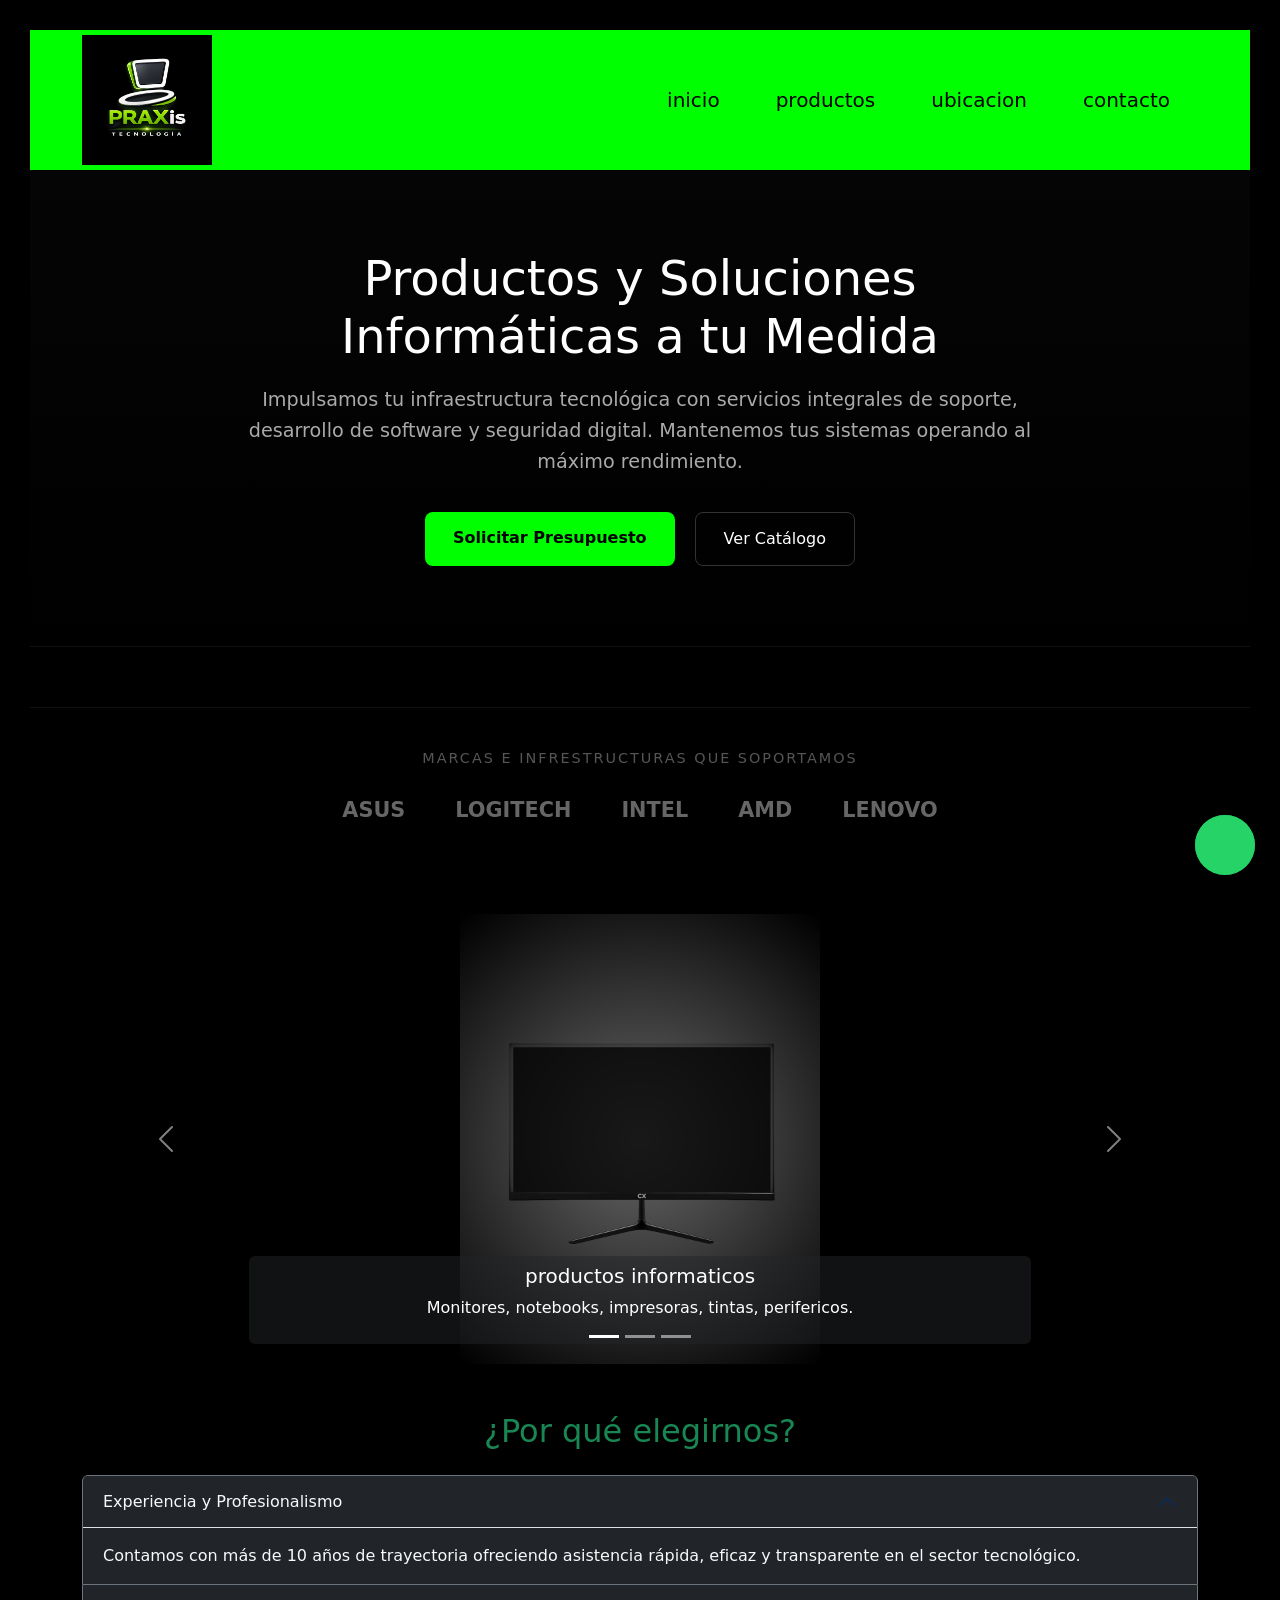
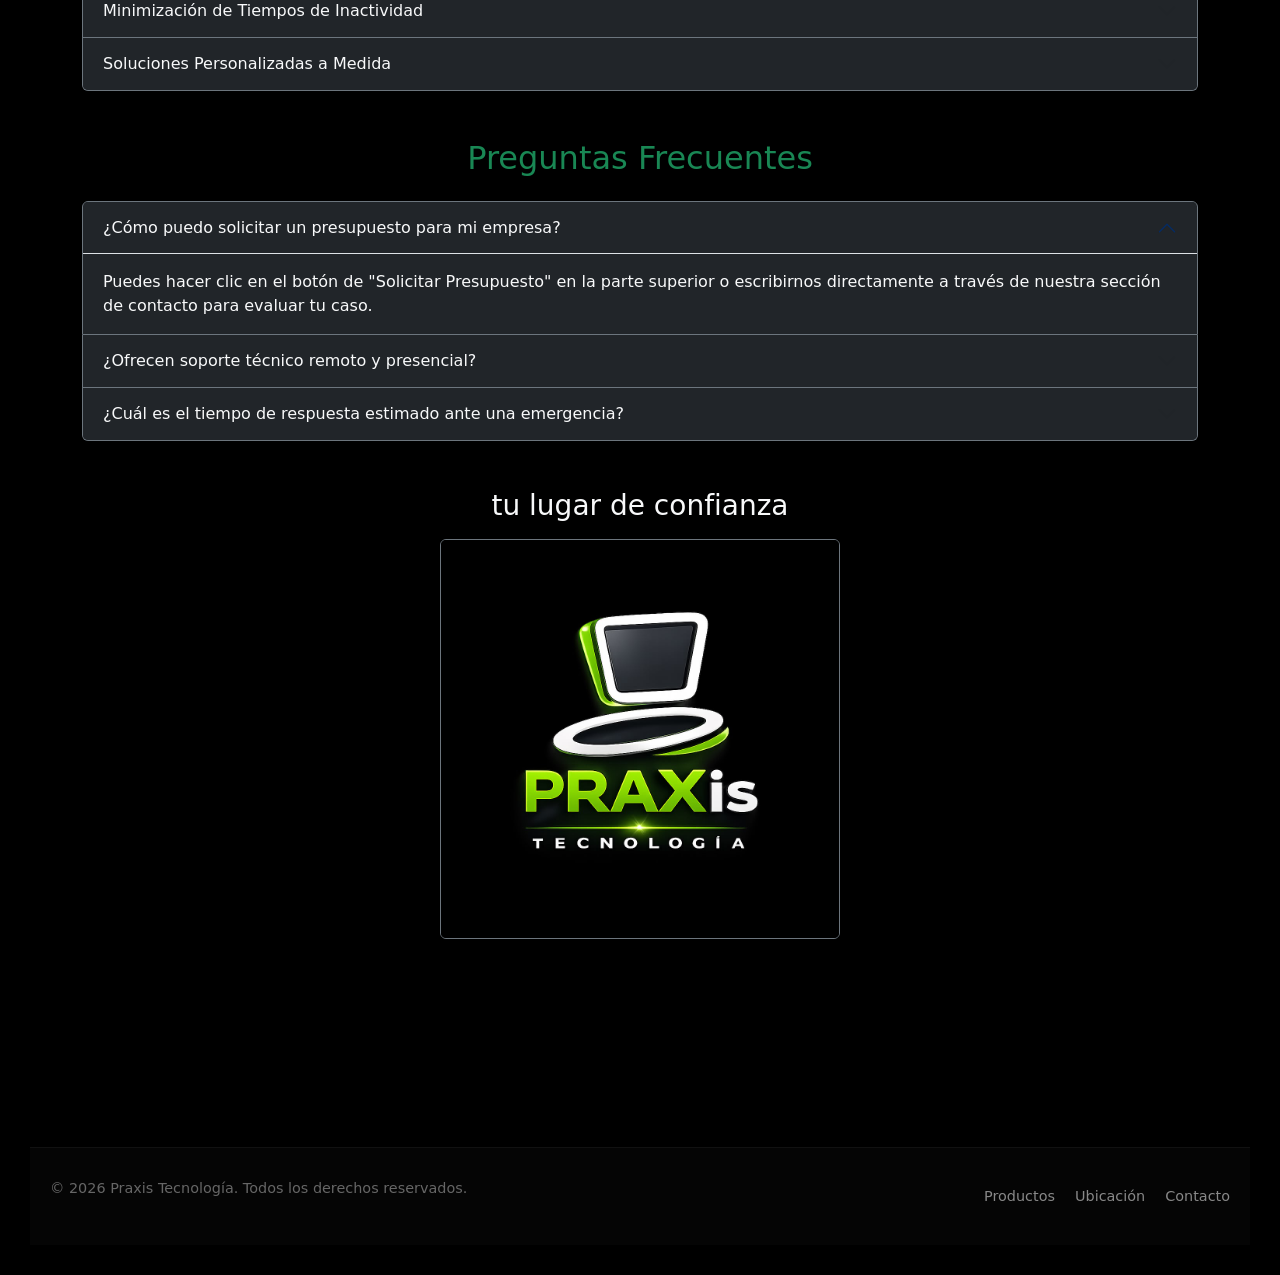
<file: index.html>
<!DOCTYPE html>
<html lang="es">
<head>
    <meta charset="UTF-8">
    <meta name="viewport" content="width=device-width, initial-scale=1.0">
    <title>praxis tecnologia</title>
    <link rel="stylesheet" href="./CSS/styles.css">
    <link href="https://cdn.jsdelivr.net/npm/bootstrap@5.3.8/dist/css/bootstrap.min.css" rel="stylesheet" integrity="sha384-sRIl4kxILFvY47J16cr9ZwB07vP4J8+LH7qKQnuqkuIAvNWLzeN8tE5YBujZqJLB" crossorigin="anonymous">

</head>
<body>

    <head>
<header class="site-header navbar navbar-expand-lg py-0" id="siteHeader">
    <div class="container header-inner">
        <a href="./index.html" class="brand navbar-brand" aria-label="Praxis Tecnología - Inicio">
            <img src="./media/praxis logo.jpeg" alt="Praxis Tecnología" class="header-logo elemento-flotante">
        </a>

        <button class="navbar-toggler border-0" type="button" data-bs-toggle="collapse" data-bs-target="#mainNav" aria-controls="mainNav" aria-expanded="false" aria-label="Navegación principal">
            <span class="navbar-toggler-icon"></span>
        </button>

        <nav class="collapse navbar-collapse justify-content-end main-nav" id="mainNav" aria-label="Navegación principal">
            <ul class="menu navbar-nav ms-auto align-items-center">
                <li class="nav-item"><a class="nav-link" href="#">inicio</a></li>
                <li class="nav-item"><a class="nav-link" href="./page/productos.html">productos</a></li>
                <li class="nav-item"><a class="nav-link" href="./page/ubicacion.html">ubicacion</a></li>
                <li class="nav-item"><a class="nav-link" href="./page/contactos.html">contacto</a></li>
            </ul>
        </nav>
    </div>
</header>

         <section class="hero-section">
    <div class="hero-content">
        <h1>Productos y Soluciones Informáticas a tu Medida</h1>
        <p>Impulsamos tu infraestructura tecnológica con servicios integrales de soporte, desarrollo de software y seguridad digital. Mantenemos tus sistemas operando al máximo rendimiento.</p>
        <div class="hero-buttons">
            <a href="./page/contactos.html" class="btn-hero-primary">Solicitar Presupuesto</a>
            <a href="./page/productos.html" class="btn-hero-secondary">Ver Catálogo</a>
        </div>
    </div>
</section>


<section class="marcas-section">
    <p>Marcas e Infrestructuras que Soportamos</p>
    <div class="marcas-grid">
        <span>ASUS</span>
        <span>LOGITECH</span>
        <span>INTEL</span>
        <span>AMD</span>
        <span>LENOVO</span>
    </div>
</section>

<div class="container my-5">

    <div id="miCarrusel" class="carousel slide mb-5" data-bs-ride="carousel">
        <div class="carousel-indicators">
            <button type="button" data-bs-target="#miCarrusel" data-bs-slide-to="0" class="active" aria-current="true" aria-label="Slide 1"></button>
            <button type="button" data-bs-target="#miCarrusel" data-bs-slide-to="1" aria-label="Slide 2"></button>
            <button type="button" data-bs-target="#miCarrusel" data-bs-slide-to="2" aria-label="Slide 3"></button>
        </div>
        <div class="carousel-inner rounded shadow">
            
            <div class="carousel-item active" data-bs-interval="5000">
                <img src="./media/monitores.png" class="d-block w-100" alt="Soporte y Tecnología" style="height: 450px; object-fit: contain;">
                <div class="carousel-caption d-none d-md-block bg-dark bg-opacity-50 rounded p-2">
                    <h5>productos informaticos</h5>
                    <p>Monitores, notebooks, impresoras, tintas, perifericos.</p>
                </div>
            </div>
            <!-- Imagen 2 -->
            <div class="carousel-item" data-bs-interval="5000">
                <img src="./media/taller-2.jpeg" class="d-block w-100" alt="Ciberseguridad" style="height: 450px; object-fit: contain;">
                <div class="carousel-caption d-none d-md-block bg-dark bg-opacity-50 rounded p-2">
                    <h5>Servicio tecnico oficial</h5>
                    <p>Servicio técnico especializado para la reparación y mantenimiento de equipos informáticos.</p>
                </div>
            </div>
            <!-- Imagen 3 -->
            <div class="carousel-item" data-bs-interval="5000">
                <img src="./media/libreria.png" class="d-block w-100" alt="Desarrollo Web" style="height: 450px; object-fit: contain;">
                <div class="carousel-caption d-none d-md-block bg-dark bg-opacity-50 rounded p-2">
                    <h5>Articulos de libreria</h5>
                    <p>Libros, cuadernos, biromes, y otros artículos de papelería.</p>
                </div>
            </div>
        </div>
        <!-- Controles de navegación lateral -->
        <button class="carousel-control-prev" type="button" data-bs-target="#miCarrusel" data-bs-slide="prev">
            <span class="carousel-control-prev-icon" aria-hidden="true"></span>
            <span class="visually-hidden">Anterior</span>
        </button>
        <button class="carousel-control-next" type="button" data-bs-target="#miCarrusel" data-bs-slide="next">
            <span class="carousel-control-next-icon" aria-hidden="true"></span>
            <span class="visually-hidden">Siguiente</span>
        </button>
    </div>

    <section class="mb-5">
        <h2 class="text-success mb-4 text-center">¿Por qué elegirnos?</h2>
        <div class="accordion" id="acordeonPorQueElegirnos">


            <div class="accordion-item bg-dark text-light border-secondary">
                <h3 class="accordion-header" id="headingOne">
                    <button class="accordion-button bg-dark text-light" type="button" data-bs-toggle="collapse" data-bs-target="#collapseOne" aria-expanded="true" aria-controls="collapseOne">
                        Experiencia y Profesionalismo
                    </button>
                </h3>
                <div id="collapseOne" class="accordion-collapse collapse show" aria-labelledby="headingOne" data-bs-parent="#acordeonPorQueElegirnos">
                    <div class="accordion-body">
                        Contamos con más de 10 años de trayectoria ofreciendo asistencia rápida, eficaz y transparente en el sector tecnológico.
                    </div>
                </div>
            </div>

            <div class="accordion-item bg-dark text-light border-secondary">
                <h3 class="accordion-header" id="headingTwo">
                    <button class="accordion-button collapsed bg-dark text-light" type="button" data-bs-toggle="collapse" data-bs-target="#collapseTwo" aria-expanded="false" aria-controls="collapseTwo">
                        Minimización de Tiempos de Inactividad
                    </button>
                </h3>
                <div id="collapseTwo" class="accordion-collapse collapse" aria-labelledby="headingTwo" data-bs-parent="#acordeonPorQueElegirnos">
                    <div class="accordion-body">
                        Entendemos que la tecnología es el motor de tu proyecto moderno, por lo que nos enfocamos en mantener tus sistemas operando al máximo rendimiento.
                    </div>
                </div>
            </div>

            <div class="accordion-item bg-dark text-light border-secondary">
                <h3 class="accordion-header" id="headingThree">
                    <button class="accordion-button collapsed bg-dark text-light" type="button" data-bs-toggle="collapse" data-bs-target="#collapseThree" aria-expanded="false" aria-controls="collapseThree">
                        Soluciones Personalizadas a Medida
                    </button>
                </h3>
                <div id="collapseThree" class="accordion-collapse collapse" aria-labelledby="headingThree" data-bs-parent="#acordeonPorQueElegirnos">
                    <div class="accordion-body">
                        No ofrecemos soluciones genéricas; adaptamos cada servicio de soporte, desarrollo o seguridad a las necesidades exactas de tu infraestructura.
                    </div>
                </div>
            </div>
        </div>
    </section>

    

    <section class="mb-5">
        <h2 class="text-success mb-4 text-center">Preguntas Frecuentes</h2>
        <div class="accordion" id="acordeonFAQ">
            <!-- Pregunta 1 -->
            <div class="accordion-item bg-dark text-light border-secondary">
                <h3 class="accordion-header" id="faqOne">
                    <button class="accordion-button bg-dark text-light" type="button" data-bs-toggle="collapse" data-bs-target="#collapseFaqOne" aria-expanded="true" aria-controls="collapseFaqOne">
                        ¿Cómo puedo solicitar un presupuesto para mi empresa?
                    </button>
                </h3>
                <div id="collapseFaqOne" class="accordion-collapse collapse show" aria-labelledby="faqOne" data-bs-parent="#acordeonFAQ">
                    <div class="accordion-body">
                        Puedes hacer clic en el botón de "Solicitar Presupuesto" en la parte superior o escribirnos directamente a través de nuestra sección de contacto para evaluar tu caso.
                    </div>
                </div>
            </div>
            <!-- Pregunta 2 -->
            <div class="accordion-item bg-dark text-light border-secondary">
                <h3 class="accordion-header" id="faqTwo">
                    <button class="accordion-button collapsed bg-dark text-light" type="button" data-bs-toggle="collapse" data-bs-target="#collapseFaqTwo" aria-expanded="false" aria-controls="collapseFaqTwo">
                        ¿Ofrecen soporte técnico remoto y presencial?
                    </button>
                </h3>
                <div id="collapseFaqTwo" class="accordion-collapse collapse" aria-labelledby="faqTwo" data-bs-parent="#acordeonFAQ">
                    <div class="accordion-body">
                        Sí, brindamos asistencia remota inmediata para incidencias de software y soporte presencial programado o de emergencia para infraestructura de cómputo y redes locales.
                    </div>
                </div>
            </div>
            <!-- Pregunta 3 -->
            <div class="accordion-item bg-dark text-light border-secondary">
                <h3 class="accordion-header" id="faqThree">
                    <button class="accordion-button collapsed bg-dark text-light" type="button" data-bs-toggle="collapse" data-bs-target="#collapseFaqThree" aria-expanded="false" aria-controls="collapseFaqThree">
                        ¿Cuál es el tiempo de respuesta estimado ante una emergencia?
                    </button>
                </h3>
                <div id="collapseFaqThree" class="accordion-collapse collapse" aria-labelledby="faqThree" data-bs-parent="#acordeonFAQ">
                    <div class="accordion-body">
                        Depende del tipo de contrato de mantenimiento que poseas, pero nuestros canales de emergencia priorizan incidencias críticas para reducir el tiempo de inactividad al mínimo.
                    </div>
                </div>
            </div>
        </div>
    </section>

    <section class="text-center mb-5">
        <h3 class="text-light mb-3">tu lugar de confianza</h3>
        <img src="./media/praxis logo.jpeg" class="img-fluid rounded shadow border border-secondary elemento-flotante" alt="Infraestructura tecnológica" style="max-height: 400px; width: auto;">
    </section>
</div>
    
    <main style="padding: 40px 20px; max-width: 1000px; margin: 0 auto;">

    </main>

    
        <footer class="site-footer">
    <div class="footer-content">
        <p>&copy; 2026 Praxis Tecnología. Todos los derechos reservados.</p>
        <div class="footer-links">
            <a href="./page/productos.html">Productos</a>
            <a href="./page/ubicacion.html">Ubicación</a>
            <a href="./page/contactos.html">Contacto</a>
        </div>
    </div>

    <a href="https://wa.me/5493482581648?text=Hola,%20necesito%20más%20información%20sobre%20sus%20servicios." 
       class="whatsapp-float" 
       target="_blank" 
       aria-label="Comunicarse por WhatsApp">
        <img src="./media/whatsapp_logo.png" width="35" height="35" fill="#ffffff" class="bi bi-whatsapp" viewBox="0 0 16 16">
            <path d="M13.601 2.326A7.854 7.854 0 0 0 7.994 0C3.627 0 .068 3.558.064 7.926c0 1.399.366 2.76 1.057 3.965L0 16l4.204-1.102a7.933 7.933 0 0 0 3.79.965h.004c4.368 0 7.926-3.558 7.93-7.93A7.898 7.898 0 0 0 13.6 2.326zM7.994 14.521a6.573 6.573 0 0 1-3.356-.92l-.24-.144-2.494.654.666-2.433-.156-.251a6.56 6.56 0 0 1-1.007-3.505c0-3.626 2.957-6.584 6.591-6.584a6.56 6.56 0 0 1 4.66 1.931 6.558 6.558 0 0 1 1.928 4.66c-.004 3.639-2.961 6.592-6.592 6.592zm3.615-4.934c-.197-.099-1.17-.578-1.353-.646-.182-.065-.315-.099-.445.099-.133.197-.513.646-.627.775-.114.133-.232.148-.43.05-.197-.1-.836-.308-1.592-.985-.59-.525-.985-1.175-1.103-1.372-.114-.198-.011-.304.088-.403.087-.088.197-.232.296-.347.1-.114.133-.198.198-.33.065-.134.034-.248-.015-.347-.05-.099-.445-1.076-.612-1.47-.16-.389-.323-.335-.445-.342-.116-.007-.249-.007-.382-.007a.729.729 0 0 0-.527.247c-.182.198-.694.676-.694 1.65 0 .977.71 1.916.81 2.049.098.133 1.394 2.132 3.383 2.992.47.205.84.326 1.129.418.475.152.904.129 1.246.078.38-.058 1.171-.48 1.338-.943.164-.464.164-.86.114-.943-.049-.084-.182-.133-.38-.232z"/>
        </img>
    </section>


</footer>
<script src="https://cdn.jsdelivr.net/npm/bootstrap@5.3.8/dist/js/bootstrap.bundle.min.js" integrity="sha384-FKyoEForCGlyvwx9Hj09JcYn3nv7wiPVlz7YYwJrWVcXK/BmnVDxM+D2scQbITxI" crossorigin="anonymous"></script>

</body>
</html>
</file>
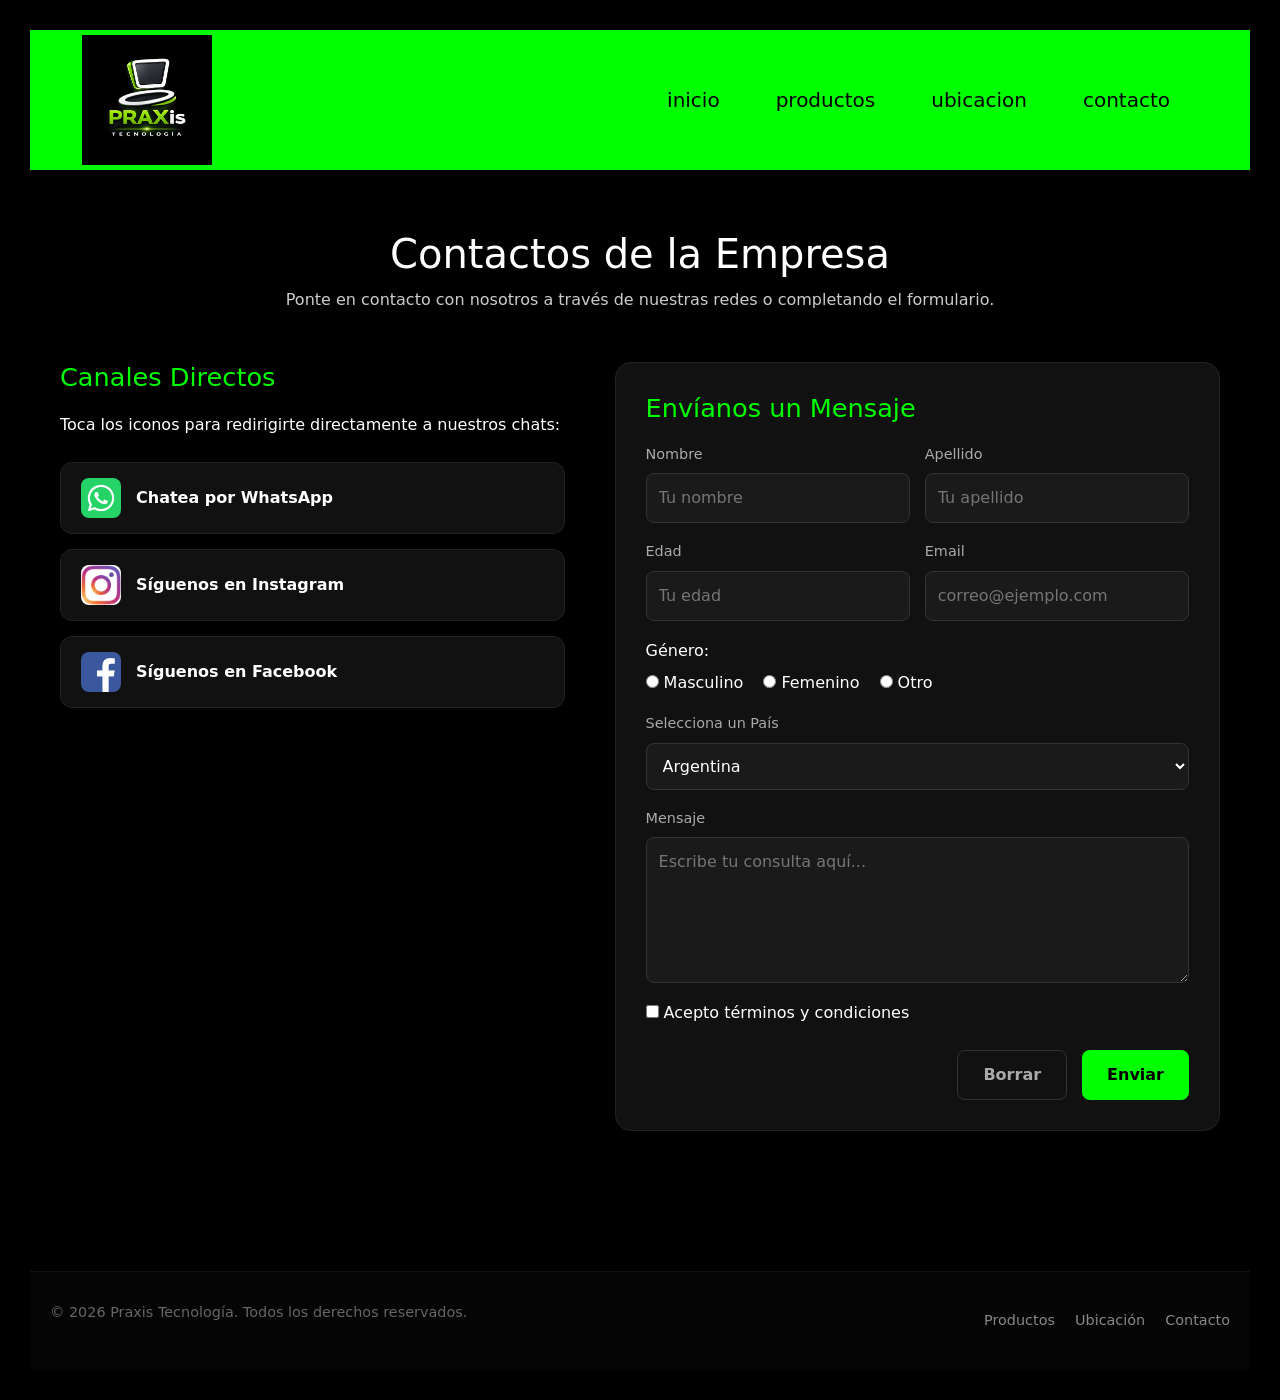
<file: page/contactos.html>
<!DOCTYPE html>
<html lang="es">
<head>
    <meta charset="UTF-8">
    <meta name="viewport" content="width=device-width, initial-scale=1.0">
    <title>praxis tecnologia</title>
    <link rel="stylesheet" href="../CSS/styles.css">
    <link href="https://cdn.jsdelivr.net/npm/bootstrap@5.3.8/dist/css/bootstrap.min.css" rel="stylesheet" integrity="sha384-sRIl4kxILFvY47J16cr9ZwB07vP4J8+LH7qKQnuqkuIAvNWLzeN8tE5YBujZqJLB" crossorigin="anonymous">

</head>
<body>
    <header class="site-header navbar navbar-expand-lg py-0" id="siteHeader">
    <div class="container header-inner">
        <a href="../index.html" class="brand navbar-brand" aria-label="Praxis Tecnología - Inicio">
            <img src="../media/praxis logo.jpeg" alt="Praxis Tecnología" class="header-logo elemento-flotante">
        </a>

        <button class="navbar-toggler border-0" type="button" data-bs-toggle="collapse" data-bs-target="#mainNav" aria-controls="mainNav" aria-expanded="false" aria-label="Navegación principal">
            <span class="navbar-toggler-icon"></span>
        </button>

        <nav class="collapse navbar-collapse justify-content-end main-nav" id="mainNav" aria-label="Navegación principal">
            <ul class="menu navbar-nav ms-auto align-items-center">
                <li class="nav-item"><a class="nav-link" href="../index.html">inicio</a></li>
                <li class="nav-item"><a class="nav-link active" href="productos.html">productos</a></li>
                <li class="nav-item"><a class="nav-link" href="ubicacion.html">ubicacion</a></li>
                <li class="nav-item"><a class="nav-link" href="contactos.html">contacto</a></li>
            </ul>
        </nav>
    </div>
</header>

    </header>
        <main class="contacto-container">
    <h1>Contactos de la Empresa</h1>
    <p class="subtitulo">Ponte en contacto con nosotros a través de nuestras redes o completando el formulario.</p>

    <div class="contacto-layout">
        <!-- Columna Izquierda: Redes Sociales -->
        <div class="contacto-redes">
            <h2>Canales Directos</h2>
            <p>Toca los iconos para redirigirte directamente a nuestros chats:</p>
            
            <div class="redes-links">
                <a href="https://wa.me/+543482581648" target="_blank" class="red-card whatsapp">
                    <img src="../media/whatsapp_logo.png" alt="WhatsApp" class="icono-social"> <!-- Cambia la ruta por tu logo de WP si es necesario -->
                    <span>Chatea por WhatsApp</span>
                </a>
                
                <a href="https://instagram.com/praxistecno/" target="_blank" class="red-card instagram">
                    <img src="../media/instagram.jfif" alt="Instagram" class="icono-social">
                    <span>Síguenos en Instagram</span>
                </a>
                <a href="https://facebook.com/praxistecno/" target="_blank" class="red-card facebook">
                    <img src="../media/facebook logo.png" alt="facebook" class="icono-social">
                    <span>Síguenos en Facebook</span>
                </a>
            </div>
        </div>

        <!-- Columna Derecha: Formulario Estilizado -->
        <div class="contacto-formulario">
            <h2>Envíanos un Mensaje</h2>
            <form action="#">
                <div class="form-group-row">
                    <div class="form-group">
                        <label for="nombre">Nombre</label>
                        <input type="text" id="nombre" required placeholder="Tu nombre">
                    </div>
                    <div class="form-group">
                        <label for="apellido">Apellido</label>
                        <input type="text" id="apellido" required placeholder="Tu apellido">
                    </div>
                </div>

                <div class="form-group-row">
                    <div class="form-group">
                        <label for="edad">Edad</label>
                        <input type="number" id="edad" placeholder="Tu edad">
                    </div>
                    <div class="form-group">
                        <label for="email">Email</label>
                        <input type="email" id="email" required placeholder="correo@ejemplo.com">
                    </div>
                </div>

                <div class="form-group-radio">
                    <label>Género:</label>
                    <div class="radio-options">
                        <label><input type="radio" name="genero" value="masculino"> Masculino</label>
                        <label><input type="radio" name="genero" value="femenino"> Femenino</label>
                        <label><input type="radio" name="genero" value="otro"> Otro</label>
                    </div>
                </div>

                <div class="form-group">
                    <label for="pais">Selecciona un País</label>
                    <select id="pais">
                        <option value="argentina">Argentina</option>
                        <option value="chile">Chile</option>
                        <option value="uruguay">Uruguay</option>
                    </select>
                </div>

                <div class="form-group">
                    <label for="mensaje">Mensaje</label>
                    <textarea id="mensaje" rows="5" required placeholder="Escribe tu consulta aquí..."></textarea>
                </div>

                <div class="form-group-checkbox">
                    <label><input type="checkbox" required> Acepto términos y condiciones</label>
                </div>

                <div class="form-botones">
                    <button type="reset" class="btn-secundario">Borrar</button>
                    <button type="submit" class="btn-primario">Enviar</button>
                </div>
            </form>
        </div>
    </div>
</main>


<footer>
         <footer class="site-footer">
    <div class="footer-content">
        <p>&copy; 2026 Praxis Tecnología. Todos los derechos reservados.</p>
        <div class="footer-links">
            <a href="./productos.html">Productos</a>
            <a href="./ubicacion.html">Ubicación</a>
            <a href="./contactos.html">Contacto</a>
        </div>
    </div>
</footer>
<script src="https://cdn.jsdelivr.net/npm/bootstrap@5.3.8/dist/js/bootstrap.bundle.min.js" integrity="sha384-FKyoEForCGlyvwx9Hj09JcYn3nv7wiPVlz7YYwJrWVcXK/BmnVDxM+D2scQbITxI" crossorigin="anonymous"></script>

</body>
</html>
</file>
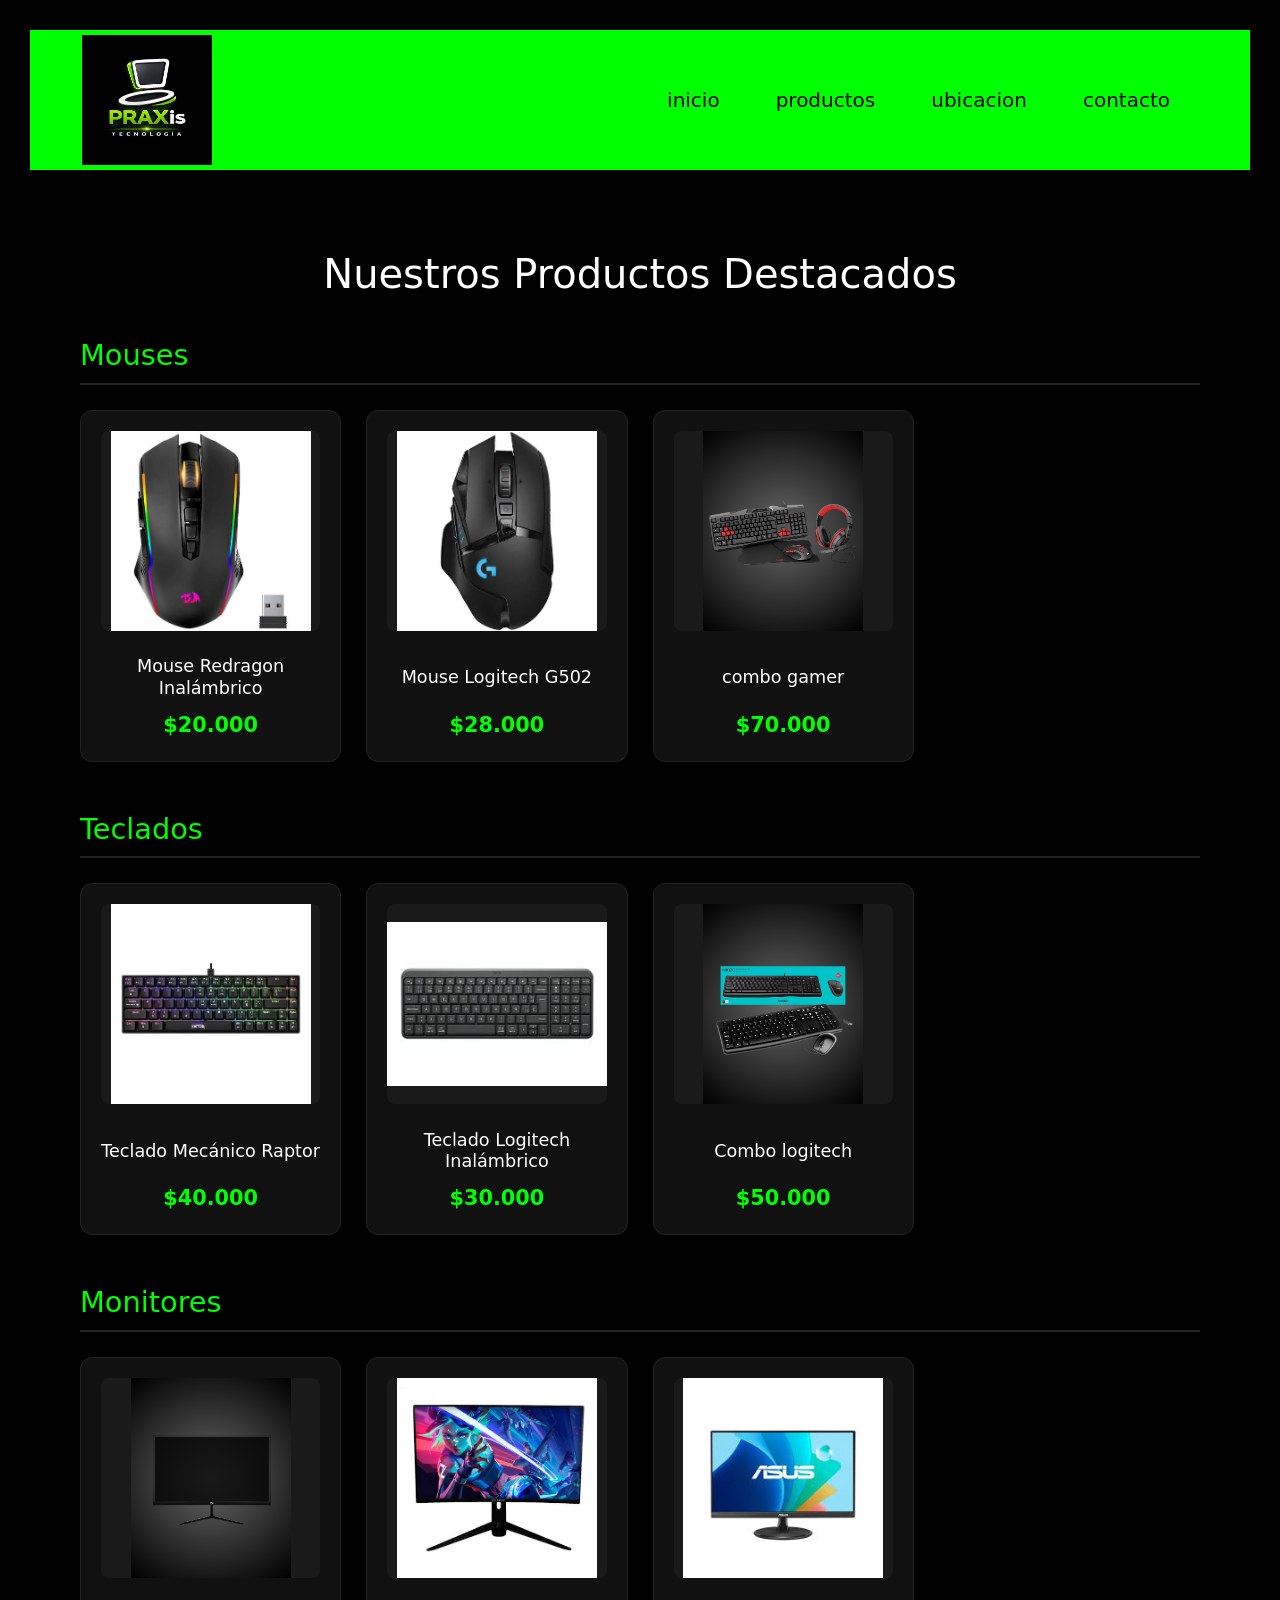
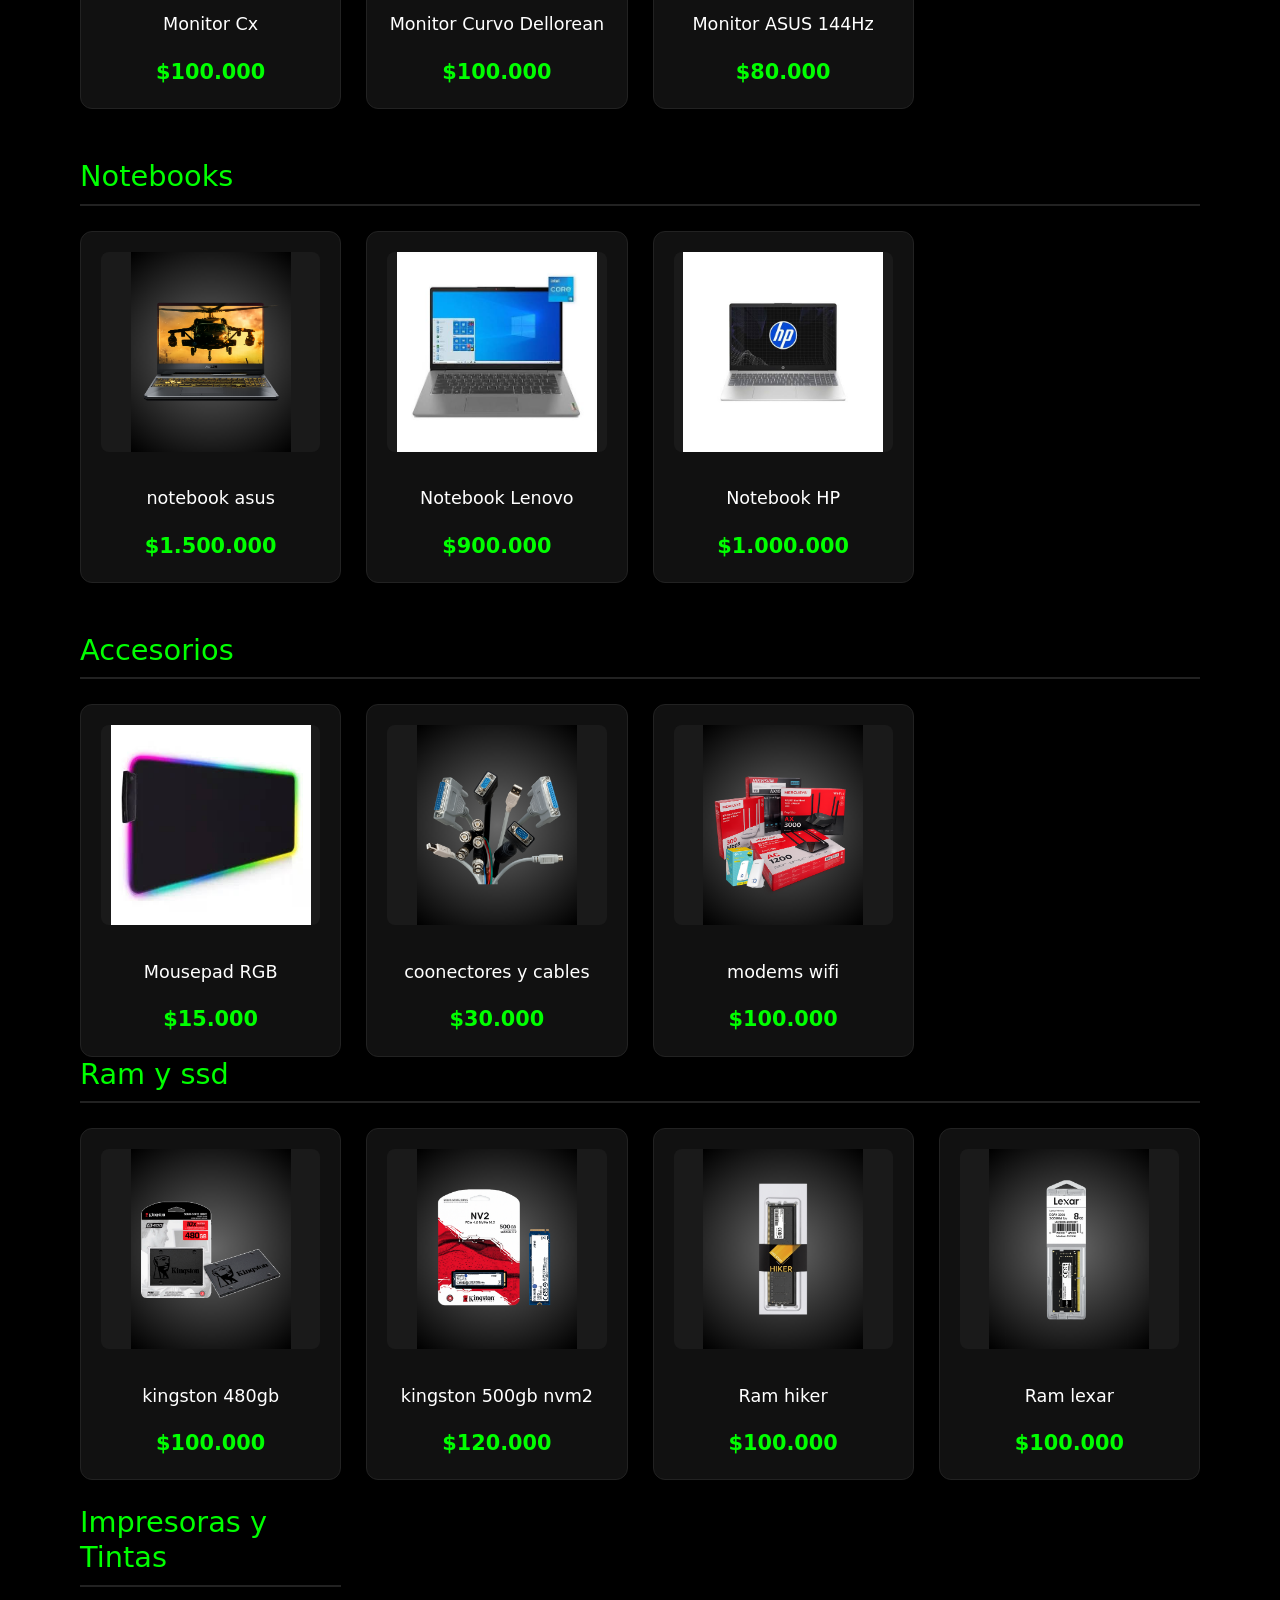
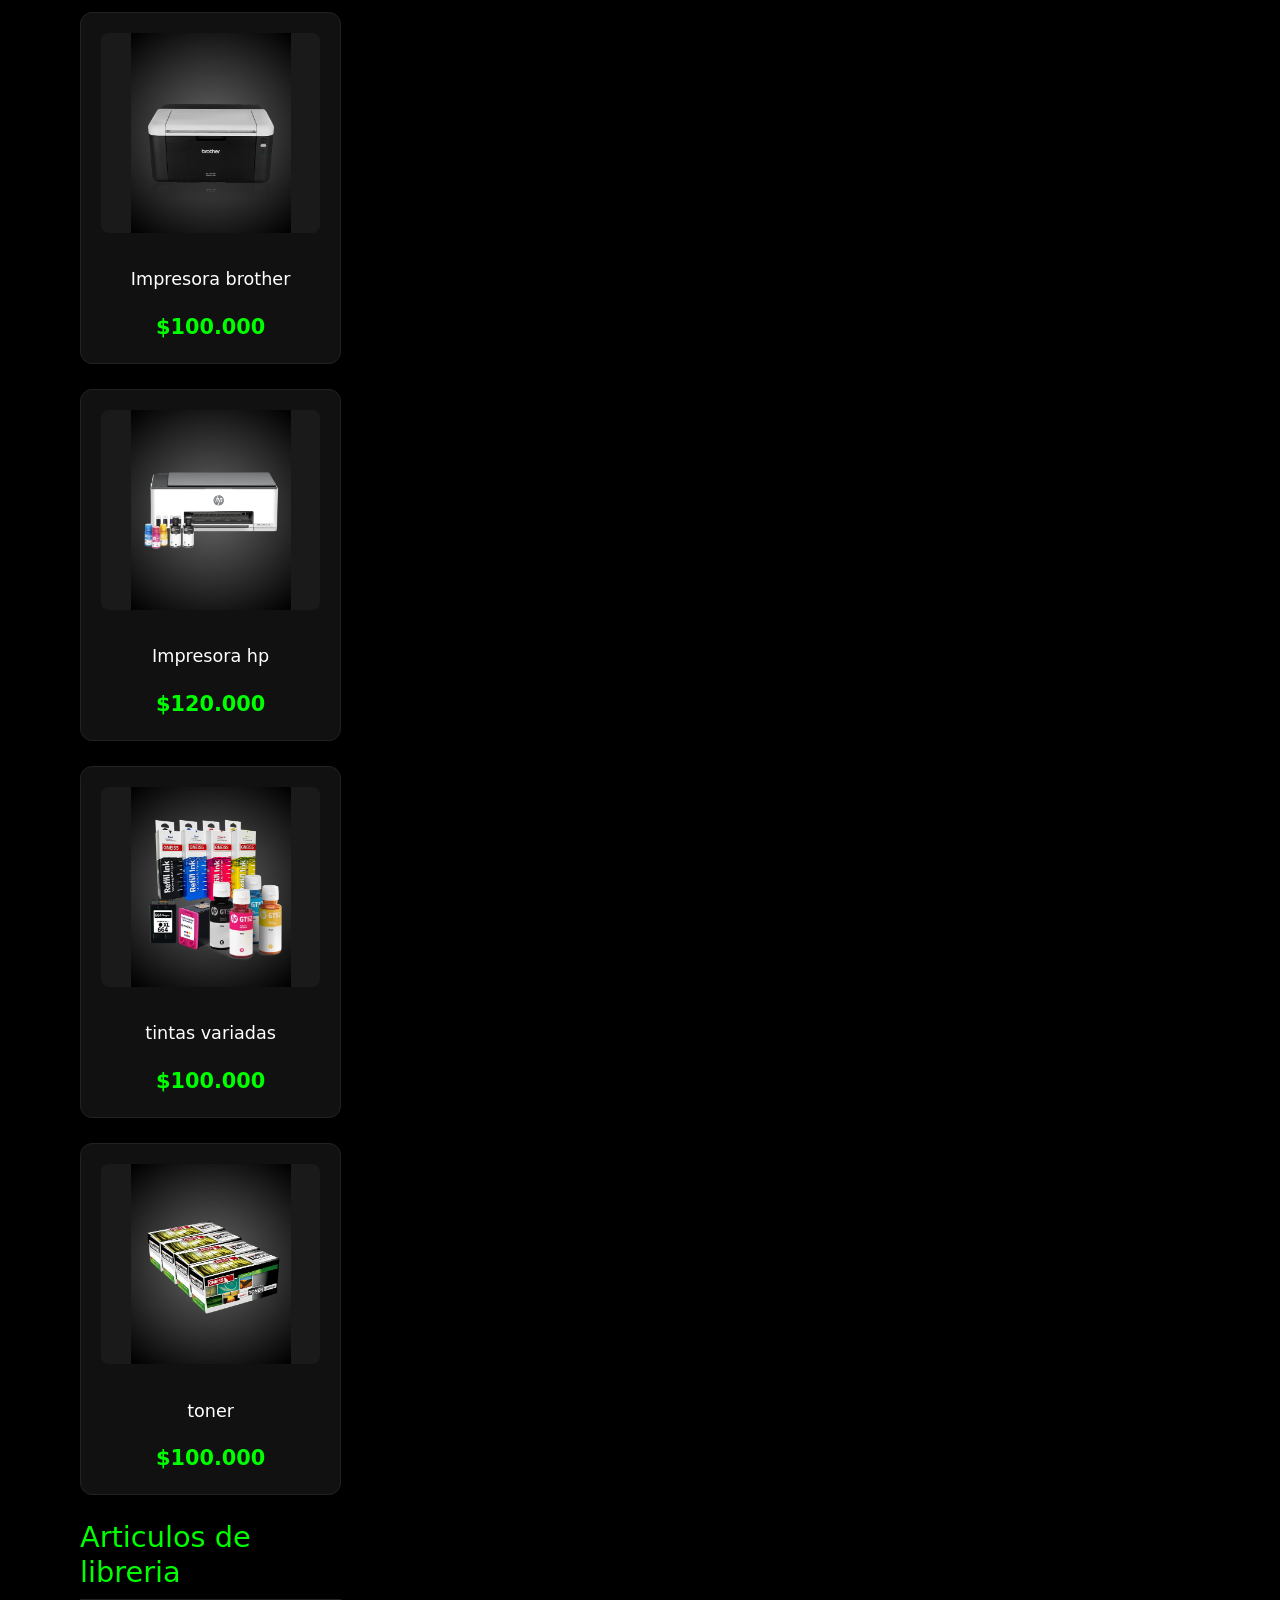
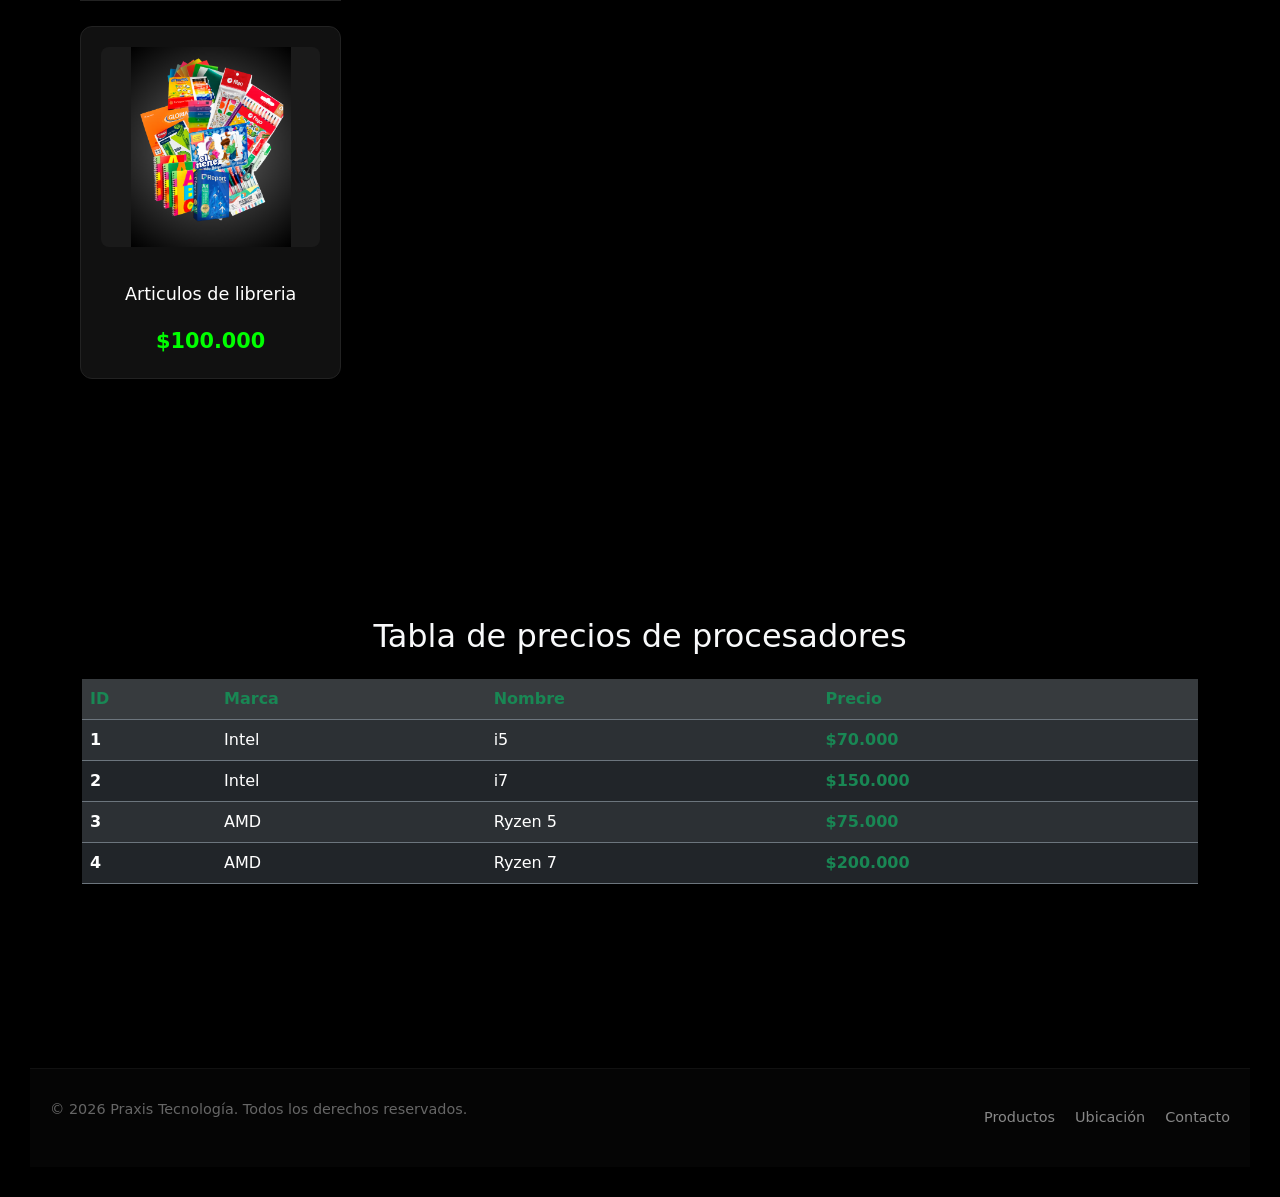
<file: page/productos.html>
<!DOCTYPE html>
<html lang="es">
<head>
    <meta charset="UTF-8">
    <meta name="viewport" content="width=device-width, initial-scale=1.0">
    <title>praxis tecnologia</title>
    <link rel="stylesheet" href="../CSS/styles.css">
    <link href="https://cdn.jsdelivr.net/npm/bootstrap@5.3.8/dist/css/bootstrap.min.css" rel="stylesheet" integrity="sha384-sRIl4kxILFvY47J16cr9ZwB07vP4J8+LH7qKQnuqkuIAvNWLzeN8tE5YBujZqJLB" crossorigin="anonymous">

</head>
<body>
<header class="site-header navbar navbar-expand-lg py-0" id="siteHeader">
    <div class="container header-inner">
        <a href="../index.html" class="brand navbar-brand" aria-label="Praxis Tecnología - Inicio">
            <img src="../media/praxis logo.jpeg" alt="Praxis Tecnología" class="header-logo elemento-flotante">
        </a>

        <button class="navbar-toggler border-0" type="button" data-bs-toggle="collapse" data-bs-target="#mainNav" aria-controls="mainNav" aria-expanded="false" aria-label="Navegación principal">
            <span class="navbar-toggler-icon"></span>
        </button>

        <nav class="collapse navbar-collapse justify-content-end main-nav" id="mainNav" aria-label="Navegación principal">
            <ul class="menu navbar-nav ms-auto align-items-center">
                <li class="nav-item"><a class="nav-link" href="../index.html">inicio</a></li>
                <li class="nav-item"><a class="nav-link active" href="productos.html">productos</a></li>
                <li class="nav-item"><a class="nav-link" href="ubicacion.html">ubicacion</a></li>
                <li class="nav-item"><a class="nav-link" href="contactos.html">contacto</a></li>
            </ul>
        </nav>
    </div>
</header>

    <main>
        <main>
    <h1>Nuestros Productos Destacados</h1>

    <!-- SECCIÓN DE MOUSES -->
    <section class="categoria-seccion">
        <h2>Mouses</h2>
        <div class="productos-grid">
            <div class="producto-card">
                <img src="../media/mouse redragon inalam.jfif" alt="Mouse Redragon Inalámbrico">
                <h3>Mouse Redragon Inalámbrico</h3>
                <span class="precio">$20.000</span>
            </div>
            <div class="producto-card">
                <img src="../media/mouse logitech g502.jfif" alt="Mouse Logitech G502">
                <h3>Mouse Logitech G502</h3>
                <span class="precio">$28.000</span>
            </div>
            <div class="producto-card">
                <img src="../media/combo-gamer.png" alt="combo gamer">
                <h3>combo gamer</h3>
                <span class="precio">$70.000</span>
            </div>
        </div>
    </section>

    <!-- SECCIÓN DE TECLADOS -->
    <section class="categoria-seccion">
        <h2>Teclados</h2>
        <div class="productos-grid">
            <div class="producto-card">
                <img src="../media/teclado mecanico raptor.jfif" alt="Teclado Mecánico Raptor">
                <h3>Teclado Mecánico Raptor</h3>
                <span class="precio">$40.000</span>
            </div>
            <div class="producto-card">
                <img src="../media/tecl-inalam-logitech.jfif" alt="Teclado Logitech Inalámbrico">
                <h3>Teclado Logitech Inalámbrico</h3>
                <span class="precio">$30.000</span>
            </div>
            <div class="producto-card">
                <img src="../media/tecl-logitech.png" alt="combo Logitech ">
                <h3>Combo logitech</h3>
                <span class="precio">$50.000</span>
            </div>
        </div>
    </section>

    <!-- SECCIÓN DE MONITORES -->
    <section class="categoria-seccion">
        <h2>Monitores</h2>
        <div class="productos-grid">
             <div class="producto-card">
                <img src="../media/monitores.png" alt="Monitor acer">
                <h3>Monitor Cx</h3>
                <span class="precio">$100.000</span>
            </div>
            <div class="producto-card">
                <img src="../media/monitor curvo dellorean.jfif" alt="Monitor Curvo Dellorean">
                <h3>Monitor Curvo Dellorean</h3>
                <span class="precio">$100.000</span>
            </div>
            <div class="producto-card">
                <img src="../media/monitor asus 144hz.jfif" alt="Monitor ASUS 144Hz">
                <h3>Monitor ASUS 144Hz</h3>
                <span class="precio">$80.000</span>
            </div>
        </div>
    </section>

    <!-- SECCIÓN DE COMPLEMENTOS (Notebooks) -->
    <section class="categoria-seccion">
        <h2>Notebooks</h2>
        <div class="productos-grid">
            <div class="producto-card">
                <img src="../media/notebook-gamer.png" alt="notebook gamer">
                <h3>notebook asus</h3>
                <span class="precio">$1.500.000</span>
            </div>
            <div class="producto-card">
                <img src="../media/notebook lenovo.jfif" alt="Notebook Lenovo">
                <h3>Notebook Lenovo</h3>
                <span class="precio">$900.000</span>
            </div>
            <div class="producto-card">
                <img src="../media/notebook hp.jfif" alt="Notebook Lenovo">
                <h3>Notebook HP</h3>
                <span class="precio">$1.000.000</span>
            </div>
        </div>
    </section>

    <!-- SECCIÓN DE COMPLEMENTOS (Mousepad y accesorios) -->
    <section class="categoria-seccion">
        <h2>Accesorios</h2>
        <div class="productos-grid">
            <div class="producto-card">
                <img src="../media/mousepad gamer.jfif" alt="Mousepad RGB">
                <h3>Mousepad RGB</h3>
                <span class="precio">$15.000</span>
            </div>
            <div class="producto-card">
                <img src="../media/conectores-cables.png" alt="conectores y cables">
                <h3>coonectores y cables</h3>
                <span class="precio">$30.000</span>
            </div>
            <div class="producto-card">
                <img src="../media/modems.png" alt="modems">
                <h3>modems wifi</h3>
                <span class="precio">$100.000</span>
            </div>       
        </div>
         <!-- SECCIÓN DE COMPLEMENTOS (ram y ssd) -->
    <section class="categoria-seccion">
        <h2>Ram y ssd</h2>
        <div class="productos-grid">
            <div class="producto-card">
                <img src="../media/kingston-480gb.png" alt="ssd 480gb">
                <h3>kingston 480gb</h3>
                <span class="precio">$100.000</span>
            </div>
            <div class="producto-card">
                <img src="../media/kingston-nv2-500gb.png" alt="ssd 500gb">
                <h3>kingston 500gb nvm2</h3>
                <span class="precio">$120.000</span>
            </div>
            <div class="producto-card">
                <img src="../media/ram-hiker.png" alt="ram hiker">
                <h3>Ram hiker</h3>
                <span class="precio">$100.000</span>
            </div>
            <div class="producto-card">
                <img src="../media/ram-lexar-8gb.png" alt="ram lexar">
                <h3>Ram lexar</h3>
                <span class="precio">$100.000</span>
            </div>
             <!-- SECCIÓN DE COMPLEMENTOS (impresoras y tintas) -->
    <section class="categoria-seccion">
        <h2>Impresoras y Tintas</h2>
        <div class="productos-grid">
            <div class="producto-card">
                <img src="../media/impresora-brother.png" alt="impresora brother">
                <h3>Impresora brother</h3>
                <span class="precio">$100.000</span>
            </div>
            <div class="producto-card">
                <img src="../media/hp-tintas.png" alt="impresora hp">
                <h3>Impresora hp</h3>
                <span class="precio">$120.000</span>
            </div>
            <div class="producto-card">
                <img src="../media/tintas.png" alt="tintas">
                <h3>tintas variadas</h3>
                <span class="precio">$100.000</span>
            </div>
            <div class="producto-card">
                <img src="../media/toner.png" alt="toner">
                <h3>toner</h3>
                <span class="precio">$100.000</span>
            </div>
        

            <section class="categoria-seccion">
        <h2>Articulos de libreria</h2>
        <div class="productos-grid">
            <div class="producto-card">
                <img src="../media/libreria.png" alt="articulos de libreria">
                <h3>Articulos de libreria</h3>
                <span class="precio">$100.000</span>
            </div>
        </div>

    </section>
</main>

                
<div class="container my-5">
    <!-- Título centrado -->
    <h2 class="text-light text-center mb-4">Tabla de precios de procesadores</h2>

    <!-- Contenedor para hacerla responsive en celulares -->
    <div class="table-responsive">
        <table class="table table-dark table-hover table-striped align-middle border-secondary shadow">
            <thead>
                <tr class="table-active">
                    <th scope="col" class="text-success">ID</th>
                    <th scope="col" class="text-success">Marca</th>
                    <th scope="col" class="text-success">Nombre</th>
                    <th scope="col" class="text-success">Precio</th>
                </tr>
            </thead>
            <tbody>
                <tr>
                    <th scope="row">1</th>
                    <td>Intel</td>
                    <td>i5</td>
                    <td class="fw-bold text-success">$70.000</td>
                </tr>
                <tr>
                    <th scope="row">2</th>
                    <td>Intel</td>
                    <td>i7</td>
                    <td class="fw-bold text-success">$150.000</td>
                </tr>
                <tr>
                    <th scope="row">3</th>
                    <td>AMD</td>
                    <td>Ryzen 5</td>
                    <td class="fw-bold text-success">$75.000</td>
                </tr>
                <tr>
                    <th scope="row">4</th>
                    <td>AMD</td>
                    <td>Ryzen 7</td>
                    <td class="fw-bold text-success">$200.000</td>
                </tr>
            </tbody>
        </table>
    </div>
</div>
        

    </main>

    
       <footer class="site-footer">
    <div class="footer-content">
        <p>&copy; 2026 Praxis Tecnología. Todos los derechos reservados.</p>
        <div class="footer-links">
            <a href="./productos.html">Productos</a>
            <a href="./ubicacion.html">Ubicación</a>
            <a href="./contactos.html">Contacto</a>
        </div>
    </div>
</footer>

<script src="https://cdn.jsdelivr.net/npm/bootstrap@5.3.8/dist/js/bootstrap.bundle.min.js" integrity="sha384-FKyoEForCGlyvwx9Hj09JcYn3nv7wiPVlz7YYwJrWVcXK/BmnVDxM+D2scQbITxI" crossorigin="anonymous"></script>

</body>
</html>
</file>
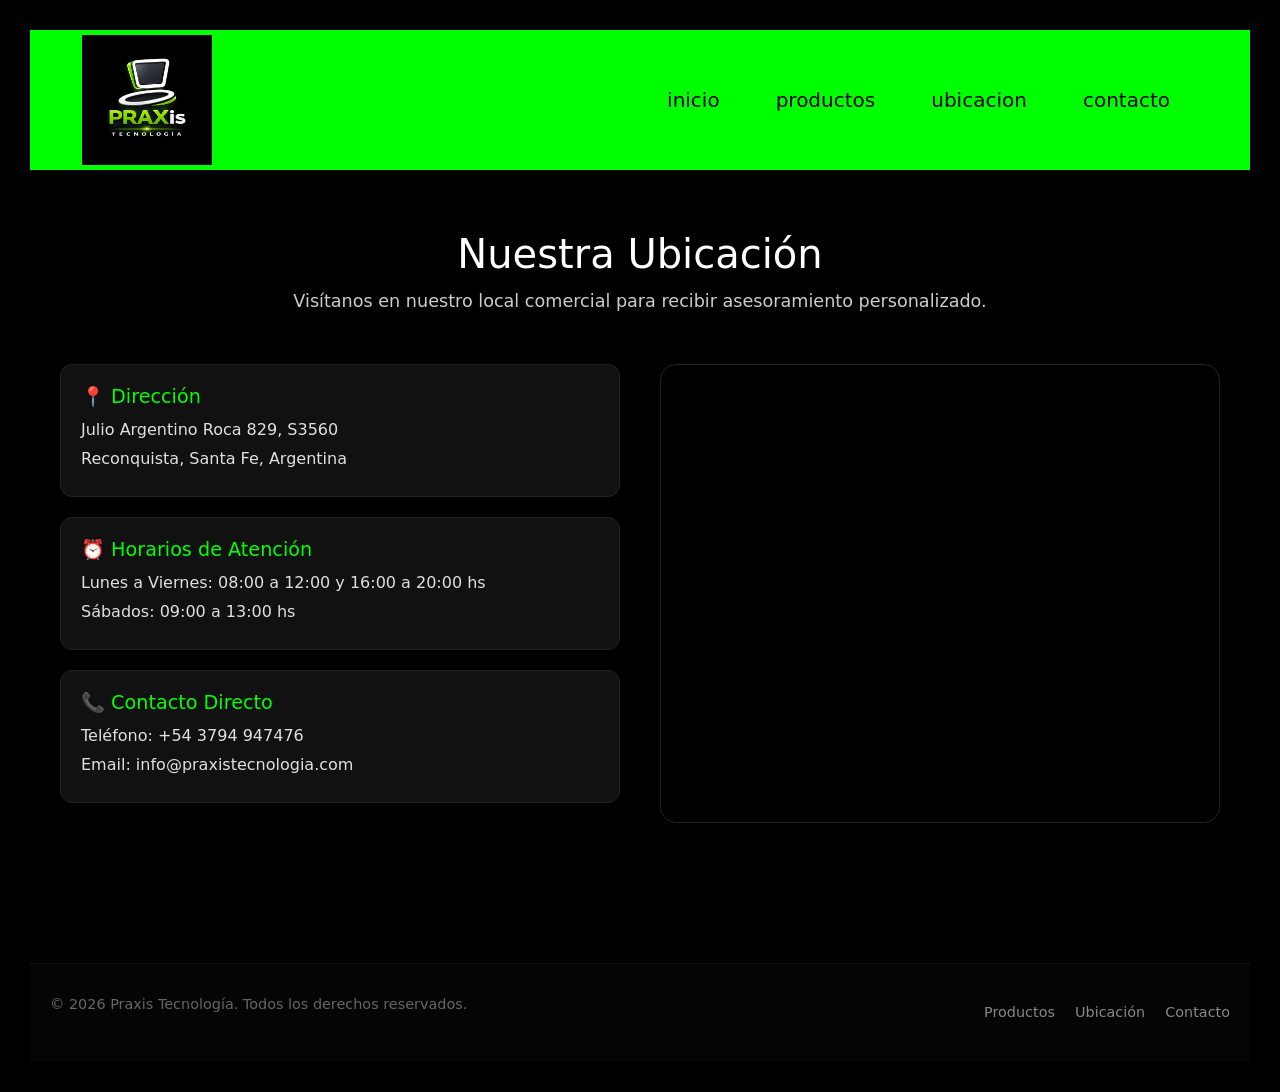
<file: page/ubicacion.html>
<!DOCTYPE html>
<html lang="es">
<head>
    <meta charset="UTF-8">
    <meta name="viewport" content="width=device-width, initial-scale=1.0">
    <title>praxis tecnologia</title>
    <link rel="stylesheet" href="../CSS/styles.css">
    <link href="https://cdn.jsdelivr.net/npm/bootstrap@5.3.8/dist/css/bootstrap.min.css" rel="stylesheet" integrity="sha384-sRIl4kxILFvY47J16cr9ZwB07vP4J8+LH7qKQnuqkuIAvNWLzeN8tE5YBujZqJLB" crossorigin="anonymous">

</head>
<body>
    <header class="site-header navbar navbar-expand-lg py-0" id="siteHeader">
    <div class="container header-inner">
        <a href="../index.html" class="brand navbar-brand" aria-label="Praxis Tecnología - Inicio">
            <img src="../media/praxis logo.jpeg" alt="Praxis Tecnología" class="header-logo elemento-flotante">
        </a>

        <button class="navbar-toggler border-0" type="button" data-bs-toggle="collapse" data-bs-target="#mainNav" aria-controls="mainNav" aria-expanded="false" aria-label="Navegación principal">
            <span class="navbar-toggler-icon"></span>
        </button>

        <nav class="collapse navbar-collapse justify-content-end main-nav" id="mainNav" aria-label="Navegación principal">
            <ul class="menu navbar-nav ms-auto align-items-center">
                <li class="nav-item"><a class="nav-link" href="../index.html">inicio</a></li>
                <li class="nav-item"><a class="nav-link active" href="productos.html">productos</a></li>
                <li class="nav-item"><a class="nav-link" href="ubicacion.html">ubicacion</a></li>
                <li class="nav-item"><a class="nav-link" href="contactos.html">contacto</a></li>
            </ul>
        </nav>
    </div>
</header>
    <m>
        <main class="ubicacion-container">
    <h1>Nuestra Ubicación</h1>
    <p class="subtitulo">Visítanos en nuestro local comercial para recibir asesoramiento personalizado.</p>

    <div class="ubicacion-layout">
        <!-- Columna de Datos de Contacto -->
        <div class="info-contacto">
            <div class="info-card">
                <h3>📍 Dirección</h3>
                <p>Julio Argentino Roca 829, S3560</p>
                <p>Reconquista, Santa Fe, Argentina</p>
            </div>
            
            <div class="info-card">
                <h3>⏰ Horarios de Atención</h3>
                <p>Lunes a Viernes: 08:00 a 12:00 y 16:00 a 20:00 hs</p>
                <p>Sábados: 09:00 a 13:00 hs</p>
            </div>

            <div class="info-card">
                <h3>📞 Contacto Directo</h3>
                <p>Teléfono: +54 3794 947476</p>
                <p>Email: info@praxistecnologia.com</p>
            </div>
        </div>

        <!-- Columna del Mapa Interactivo (Google Maps) -->
        <div class="mapa-contenedor">
            
            <iframe 
                src="https://www.google.com/maps/embed?pb=!1m18!1m12!1m3!1d6969.272123197827!2d-59.65275630354879!3d-29.145923146356523!2m3!1f0!2f0!3f0!3m2!1i1024!2i768!4f13.1!3m3!1m2!1s0x944eba97480f6395%3A0x15c542aa02d7cb6d!2sPraxis%20Computacion!5e0!3m2!1ses-419!2sar!4v1789059118253!5m2!1ses-419!2sar" 
                width="100%" 
                height="450" 
                style="border:0;" 
                allowfullscreen="" 
                loading="lazy" 
                referrerpolicy="no-referrer-when-downgrade">
            </iframe>
        </div>
    </div>
</main>

    <footer>
         <footer class="site-footer">
    <div class="footer-content">
        <p>&copy; 2026 Praxis Tecnología. Todos los derechos reservados.</p>
        <div class="footer-links">
            <a href="./productos.html">Productos</a>
            <a href="./ubicacion.html">Ubicación</a>
            <a href="./contactos.html">Contacto</a>
        </div>
    </div>
</footer>
<script src="https://cdn.jsdelivr.net/npm/bootstrap@5.3.8/dist/js/bootstrap.bundle.min.js" integrity="sha384-FKyoEForCGlyvwx9Hj09JcYn3nv7wiPVlz7YYwJrWVcXK/BmnVDxM+D2scQbITxI" crossorigin="anonymous"></script>

</body>
</html>
</file>
<file: CSS/styles.css>
body {
    background-color: #000000;
    color: #ffffff;
    font-family: Arial, Helvetica, sans-serif;
}

header {
    background-color: lime;
    color: #000000;
    padding: 10px 15px;
}

nav li{
    text-align: center;
    margin-left: auto;
}

nav ul {
    list-style: none; 
    display: flex;
    gap: 20px; 
    justify-content: flex-start; 
}

nav a {
    color: #ffffff; 
    text-decoration: none; 
    font-weight: bold;
    font-size: 16px;
    transition: opacity 0.3s ease;
}

nav a:hover {
    opacity: 0.8;
}

.header-logo {
    height: 130px;             
    width: auto;               
    object-fit: contain;
    margin-right: auto;
}

.header-inner {
    display: flex;
    align-items: center;       
    justify-content: space-between;
    width: 100%;
}    

.logo-container {
    display: flex;
    align-items: center;
}

.menu- {
    display: flex;
    list-style-type: none;
    padding: 35px;
}

.menu li {
    color: white;
    font-size: 20px;
    list-style: none;
    margin-right: 20px;
    cursor: pointer;
}

.menu li a{
    color:rgb(0, 0, 0);
    text-decoration: none;
}

.menu li a:hover {
    color: #b9ae0b;
    text-decoration: underline;
}

/*seccion productos*/

.hero-section {
    padding: 80px 20px;
    text-align: center;
    background: linear-gradient(180deg, #050505 0%, #000000 100%);
    border-bottom: 1px solid #111;
}
.hero-content {
    max-width: 800px;
    margin: 0 auto;
}
.hero-content h1 {
    font-size: 3rem;
    margin-bottom: 20px;
    color: #ffffff;
}
.hero-content p {
    font-size: 1.2rem;
    color: #aaaaaa;
    line-height: 1.6;
    margin-bottom: 35px;
}
.hero-buttons {
    display: flex;
    justify-content: center;
    gap: 20px;
}
/* Botones Estilizados */
.btn-hero-primary {
    background-color: lime;
    color: #000;
    padding: 14px 28px;
    border-radius: 8px;
    font-weight: bold;
    text-decoration: none;
    transition: all 0.3s ease;
}
.btn-hero-primary:hover {
    background-color: #00cc00;
    transform: translateY(-2px);
}
.btn-hero-secondary {
    background-color: transparent;
    color: #fff;
    padding: 14px 28px;
    border-radius: 8px;
    border: 1px solid #333;
    text-decoration: none;
    transition: all 0.3s ease;
}
.btn-hero-secondary:hover {
    background-color: #111;
    border-color: lime;
}

/* Estilos generales de la página de productos */
main {
    padding: 40px 20px;
    max-width: 1200px;
    margin: 0 auto;
}

main h1 {
    text-align: center;
    font-size: 2.5rem;
    margin-bottom: 40px;
    color: #ffffff;
}

.categoria-seccion {
    margin-bottom: 50px;
}

.categoria-seccion h2 {
    font-size: 1.8rem;
    color: lime; /* Combinando con el verde de tu marca */
    border-bottom: 2px solid #222;
    padding-bottom: 10px;
    margin-bottom: 25px;
}

/* Cuadrícula de Productos */
.productos-grid {
    display: grid;
    grid-template-columns: repeat(auto-fill, minmax(250px, 1fr));
    gap: 25px;
}

/* Tarjeta individual de Producto */
.producto-card {
    background-color: #111111;
    border: 1px solid #222222;
    border-radius: 12px;
    padding: 20px;
    display: flex;
    flex-direction: column;
    align-items: center;
    text-align: center;
    transition: transform 0.3s ease, border-color 0.3s ease;
}

/* Efecto visual al pasar el mouse por la tarjeta */
.producto-card:hover {
    transform: translateY(-5px);
    border-color: lime;
}

/* Control estricto del tamaño de las imágenes */
.producto-card img {
    width: 100%;
    height: 200px;
    object-fit: contain; /* Evita que las imágenes se distorsionen o estiren */
    background-color: #1a1a1a;
    border-radius: 8px;
    margin-bottom: 15px;
}

.producto-card h3 {
    font-size: 1.1rem;
    color: #ffffff;
    margin: 10px 0;
    min-height: 44px; /* Asegura alineación si un título es más largo que otro */
    display: flex;
    align-items: center;
}

/* Estilo para destacar el precio */
.producto-card .precio {
    font-size: 1.3rem;
    font-weight: bold;
    color: lime;
    margin-top: auto; /* Empuja el precio siempre al fondo de la tarjeta */
}

/*seccion ubicacion*/

/* Contenedor Principal de Ubicación */
.ubicacion-container {
    padding: 60px 20px;
    max-width: 1200px;
    margin: 0 auto;
    color: #ffffff;
}

.ubicacion-container h1 {
    text-align: center;
    font-size: 2.5rem;
    margin-bottom: 10px;
}

.ubicacion-container .subtitulo {
    text-align: center;
    color: #cccccc;
    margin-bottom: 50px;
    font-size: 1.1rem;
}

/* Diseño en dos columnas (Responsivo) */
.ubicacion-layout {
    display: grid;
    grid-template-columns: 1fr 1fr;
    gap: 40px;
    align-items: start;
}

 /*Si la pantalla es chica (Celulares), se pone una columna arriba de otra */
@media (max-width: 768px) {
    .ubicacion-layout {
        grid-template-columns: 1fr;
    }
}

/* Tarjetas de Información */
.info-contacto {
    display: flex;
    flex-direction: column;
    gap: 20px;
}

.info-card {
    background-color: #111111;
    border: 1px solid #222222;
    padding: 20px;
    border-radius: 12px;
    transition: border-color 0.3s ease;
}

.info-card:hover {
    border-color: lime; /* Resalta en verde al pasar el mouse */
}

.info-card h3 {
    color: lime;
    margin-bottom: 10px;
    font-size: 1.2rem;
}

.info-card p {
    color: #e0e0e0;
    margin: 5px 0;
    line-height: 1.5;
}

/* Contenedor del Mapa */
.mapa-contenedor {
    border-radius: 16px;
    overflow: hidden; /* Redondea las esquinas del mapa de Google */
    border: 1px solid #222222;
    box-shadow: 0 10px 30px rgba(0, 0, 0, 0.5);
}

/* Contenedor General de Contacto */
.contacto-container {
    padding: 60px 20px;
    max-width: 1200px;
    margin: 0 auto;
    color: #ffffff;
}

.contacto-container h1 {
    text-align: center;
    font-size: 2.5rem;
    margin-bottom: 10px;
}

.contacto-container .subtitulo {
    text-align: center;
    color: #cccccc;
    margin-bottom: 50px;
}

/* Layout en dos columnas */
.contacto-layout {
    display: grid;
    grid-template-columns: 1fr 1.2fr;
    gap: 50px;
    align-items: start;
}

@media (max-width: 768px) {
    .contacto-layout {
        grid-template-columns: 1fr;
    }
}

/* Estilos de la sección de Redes */
.contacto-redes h2, .contacto-formulario h2 {
    color: lime;
    font-size: 1.6rem;
    margin-bottom: 20px;
}

.redes-links {
    display: flex;
    flex-direction: column;
    gap: 15px;
    margin-top: 25px;
}

.red-card {
    display: flex;
    align-items: center;
    gap: 15px;
    background-color: #111111;
    border: 1px solid #222222;
    padding: 15px 20px;
    border-radius: 12px;
    text-decoration: none;
    color: #ffffff;
    font-weight: bold;
    transition: transform 0.3s ease, border-color 0.3s ease;
}

.red-card:hover {
    transform: translateX(5px);
    border-color: lime;
}

.icono-social {
    width: 40px;
    height: 40px;
    object-fit: contain;
    border-radius: 8px;
}

/* Estilos del Formulario */
.contacto-formulario {
    background-color: #111111;
    border: 1px solid #222222;
    padding: 30px;
    border-radius: 16px;
}

.form-group-row {
    display: grid;
    grid-template-columns: 1fr 1fr;
    gap: 15px;
}

.form-group {
    display: flex;
    flex-direction: column;
    gap: 8px;
    margin-bottom: 18px;
}

.form-group label {
    font-size: 0.9rem;
    color: #aaaaaa;
}

/* Estilización de los campos de texto y selectores */
.contacto-formulario input[type="text"],
.contacto-formulario input[type="email"],
.contacto-formulario input[type="number"],
.contacto-formulario select,
.contacto-formulario textarea {
    background-color: #1a1a1a;
    border: 1px solid #333333;
    padding: 12px;
    border-radius: 8px;
    color: #ffffff;
    font-family: inherit;
    font-size: 1rem;
    transition: border-color 0.3s ease;
}

.contacto-formulario input:focus,
.contacto-formulario select:focus,
.contacto-formulario textarea:focus {
    outline: none;
    border-color: lime;
}

/* Radios y Checkbox */
.form-group-radio {
    margin-bottom: 18px;
}

.radio-options {
    display: flex;
    gap: 20px;
    margin-top: 8px;
}

.form-group-checkbox {
    margin-bottom: 25px;
}

/* Botones profesionales */
.form-botones {
    display: flex;
    justify-content: flex-end;
    gap: 15px;
}

.btn-primario, .btn-secundario {
    padding: 12px 25px;
    border-radius: 8px;
    font-size: 1rem;
    font-weight: bold;
    cursor: pointer;
    transition: all 0.3s ease;
}

.btn-primario {
    background-color: lime;
    color: #000000;
    border: none;
}

.btn-primario:hover {
    background-color: #00cc00;
    transform: translateY(-2px);
}

.btn-secundario {
    background-color: transparent;
    color: #aaaaaa;
    border: 1px solid #333333;
}

.btn-secundario:hover {
    background-color: #222222;
    color: #ffffff;
}


/*seccion inico banner*/

.hero-section {
    padding: 80px 20px;
    text-align: center;
    background: linear-gradient(180deg, #050505 0%, #000000 100%);
    border-bottom: 1px solid #111;
}
.hero-content {
    max-width: 800px;
    margin: 0 auto;
}
.hero-content h1 {
    font-size: 3rem;
    margin-bottom: 20px;
    color: #ffffff;
}
.hero-content p {
    font-size: 1.2rem;
    color: #aaaaaa;
    line-height: 1.6;
    margin-bottom: 35px;
}
.hero-buttons {
    display: flex;
    justify-content: center;
    gap: 20px;
}
/* Botones Estilizados */
.btn-hero-primary {
    background-color: lime;
    color: #000;
    padding: 14px 28px;
    border-radius: 8px;
    font-weight: bold;
    text-decoration: none;
    transition: all 0.3s ease;
}
.btn-hero-primary:hover {
    background-color: #00cc00;
    transform: translateY(-2px);
}
.btn-hero-secondary {
    background-color: transparent;
    color: #fff;
    padding: 14px 28px;
    border-radius: 8px;
    border: 1px solid #333;
    text-decoration: none;
    transition: all 0.3s ease;
}
.btn-hero-secondary:hover {
    background-color: #111;
    border-color: lime;
}


/*seccion inicio nuestro servicios*/

/* Busca el contenedor de tus 3 servicios en el CSS y usa esto */
.servicios-container {
    display: grid;
    grid-template-columns: repeat(auto-fit, minmax(280px, 1fr));
    gap: 25px;
    margin-top: 30px;
}

/* Modifica la clase de tus tarjetas individuales */
.servicio-card {
    background-color: #0b0b0b;
    border: 1px solid #1a1a1a;
    border-radius: 12px;
    padding: 30px;
    transition: all 0.3s ease;
}

/* Efecto interactivo profesional */
.servicio-card:hover {
    transform: translateY(-5px);
    border-color: lime;
    box-shadow: 0 10px 20px rgba(0, 255, 0, 0.05);
}


 /*marcas*/
 .marcas-section {
    padding: 40px 20px;
    text-align: center;
    border-top: 1px solid #111;
    margin-top: 60px;
}
.marcas-section p {
    color: #555555;
    font-size: 0.9rem;
    text-transform: uppercase;
    letter-spacing: 2px;
    margin-bottom: 25px;
}
.marcas-grid {
    display: flex;
    justify-content: center;
    align-items: center;
    gap: 50px;
    flex-wrap: wrap;
    opacity: 0.4; 
}
.marcas-grid span {
    font-weight: bold;
    font-size: 1.3rem;
    color: #ffffff;
}

/*footer*/


.site-footer {
    background-color: #050505;
    padding: 30px 20px;
    border-top: 1px solid #111;
    margin-top: 80px;
    font-size: 0.9rem;
}
.footer-content {
    max-width: 1200px;
    margin: 0 auto;
    display: flex;
    justify-content: space-between;
    align-items: center;
    color: #666666;
}
.footer-links {
    display: flex;
    gap: 20px;
}
.footer-links a {
    color: #888888;
    text-decoration: none;
    transition: color 0.2s ease;
}
.footer-links a:hover {
    color: lime;
}

@media (max-width: 600px) {
    .footer-content {
        flex-direction: column;
        gap: 15px;
        text-align: center;
    }
}
body {
    background-color: #000000 !important;
    color: #ffffff !important;
}

.container, .container-fluid {
    background-color: transparent; 
}

@media (min-width: 1024px) {
    body {
        font-size: 20px;
        padding: 30px;
    }
    .contenedor {
        display: grid;
        grid-template-columns: 1fr 2fr 1fr;
        grid-template-rows: 150px 150px;
        grid-template-areas: 
            "header header header"
            "sidebar main .";
        padding: 10px;
        column-gap: 10px;
        row-gap: 20px;
    }
}

/* Mobile /
/ Regla / / Medio / / Tarea */
@media only screen and (max-width: 480px) {
body {
background-color: #F09A90;
}
}
/* Tablet */
@media only screen and (min-width: 481px) and (max-width: 978px) {
body {
background-color: #F5CF8E;
}
}
/* Desktop */
@media only screen and (min-width: 979px) {
body {
background-color: #B2D6FF;
}
}
/* Ajustes para el menú hamburguesa desplegado en móviles */
@media (max-width: 991.98px) {
    .site-header .navbar-collapse {
        padding: 1rem 0;
    }
    .site-header .menu {
        flex-direction: column;
        gap: 0.5rem;
    }
    .site-header .menu a {
        color: #000000 !important; /* Color negro para hacer contraste sobre el verde */
        font-weight: bold;
    }
}

@keyframes flotarSuave {
    0%, 100% {
        transform: translateY(0);
    }
    50% {
        transform: translateY(-4px); 
    }
}

.elemento-flotante {
    animation: flotarSuave 4s ease-in-out infinite;
}

.whatsapp-float {
    position: fixed;       
    bottom: 25px;          
    right: 25px;           
    background-color: #25d366;
    color: #ffffff;
    width: 60px;
    height: 60px;
    border-radius: 50%;
    display: flex;
    align-items: center;
    justify-content: center;
    box-shadow: 0 4px 10px rgba(0, 0, 0, 0.5);
    z-index: 9999;         
    transition: all 0.3s ease;
}

.whatsapp-float:hover {
    background-color: #20ba5a;
    color: #ffffff;
    transform: scale(1.1);
    box-shadow: 0 6px 15px rgba(0, 255, 0, 0.4);
}
</file>
